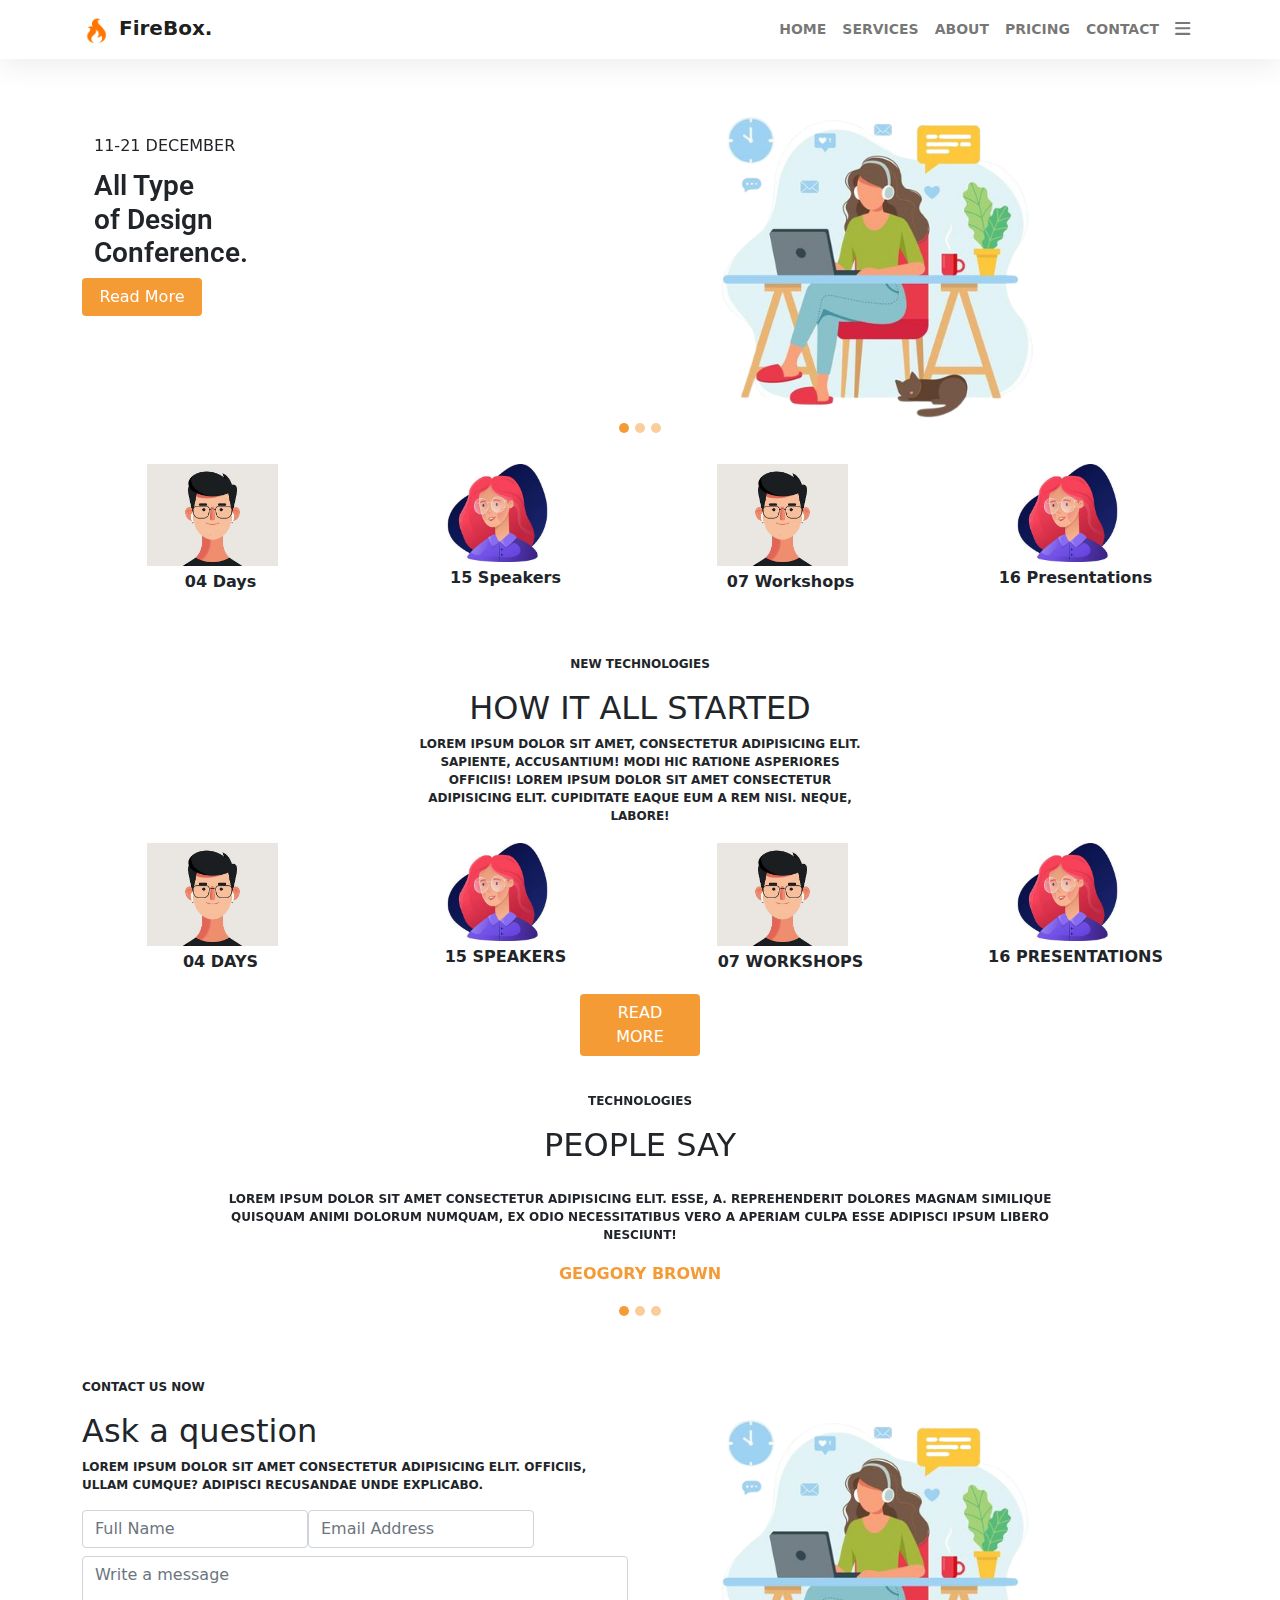
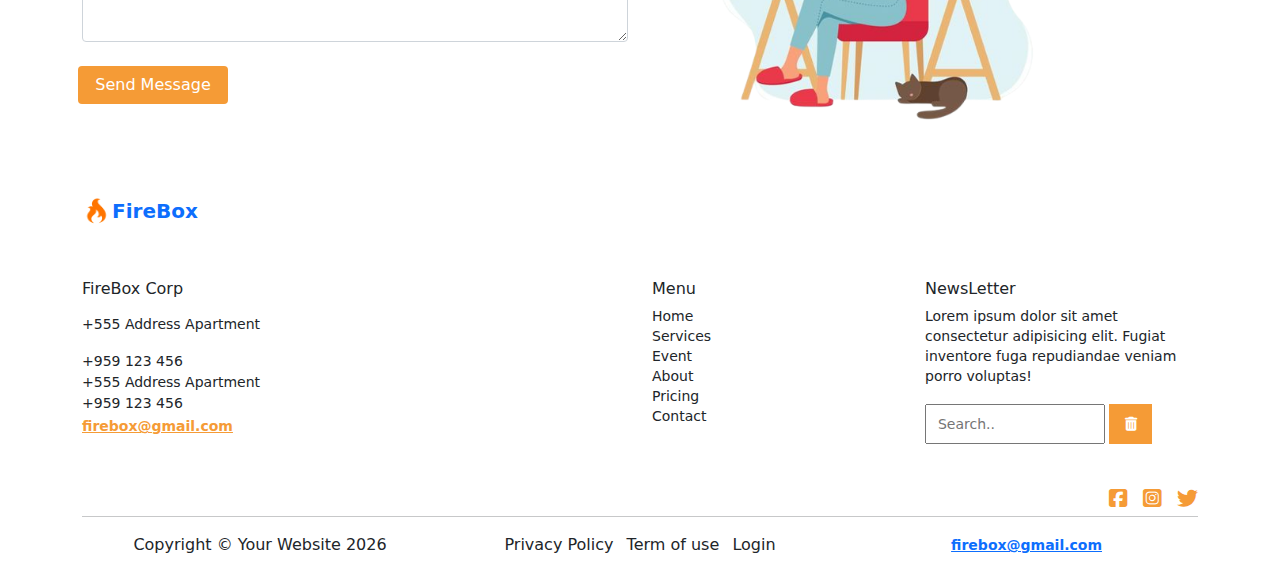
<file: index.html>
<!DOCTYPE html>
<html lang="en">
<head>
    <meta charset="UTF-8">
    <meta http-equiv="X-UA-Compatible" content="IE=edge">
    <meta name="viewport" content="width=device-width, initial-scale=1.0">
    <title>Bootstrap Project</title>
    <link rel="stylesheet" href="css/style.css">
    <link rel="stylesheet" href="css/bootstrap.min.css">
    <link rel="stylesheet" href="https://cdnjs.cloudflare.com/ajax/libs/font-awesome/6.2.0/css/all.min.css">
    <link rel="stylesheet" href="https://cdn.jsdelivr.net/npm/bootstrap-icons@1.9.1/font/bootstrap-icons.css">
</head>
<body>
  <section class="header">
    <nav class="navbar navbar-expand-lg navbar-light bg-white">
      <div class="container">
        <a class="navbar-brand" href="#">
          <img src="images/Slice_1-removebg-preview.png" alt="" width="30" height="30" class="d-inline-block align-text-top">
          FireBox.
        </a>
        <button class="navbar-toggler" type="button" data-bs-toggle="collapse" data-bs-target="#navbarNav" aria-controls="navbarNav" aria-expanded="false" aria-label="Toggle navigation">
          <span class="navbar-toggler-icon"></span>
        </button>
        <div class="collapse navbar-collapse" id="navbarNav">
          <ul class="navbar-nav ms-auto">
            <li class="nav-item">
              <a class="nav-link" aria-current="page" href="#">Home</a>
            </li>
            <li class="nav-item">
              <a class="nav-link" href="#">Services</a>
            </li>
            <li class="nav-item">
              <a class="nav-link" href="#">About</a>
            </li>
            <li class="nav-item">
              <a class="nav-link" href="#">Pricing</a>
            </li>
            <li class="nav-item">
              <a class="nav-link" href="#">Contact</a>
            </li>
            <!-- https://getcssscan.com/css-buttons-examples -->
            <li class="nav-item dropdown">
              <a class="nav-link" href="#" id="navbarDropdown" role="button" data-bs-toggle="dropdown" aria-expanded="false">
                <i class="fa-sharp fa-solid fa-bars fa-lg ml-6"></i>
              </a>
              <ul class="dropdown-menu" aria-labelledby="navbarDropdown">
                <li><a class="dropdown-item" href="#">Sign Up</a></li>
                <li><a class="dropdown-item" href="#">Log In</a></li>
                <li><hr class="dropdown-divider"></li>
                <li><a class="dropdown-item" href="#">Log Out</a></li>
              </ul>
            </li>
          </ul>
        </div>
      </div>
    </nav>
  </section>
   <!-- header end === -->
  <!-- banner === -->
  <section id="banner" class="banner">
     <div class="container">
       <div id="carouselExampleIndicators" class="carousel slide" data-bs-ride="carousel">
        <div class="carousel-indicators">
          <button type="button" data-bs-target="#carouselExampleIndicators" data-bs-slide-to="0" class="active" aria-current="true" aria-label="Slide 1"></button>
          <button type="button" data-bs-target="#carouselExampleIndicators" data-bs-slide-to="1" aria-label="Slide 2"></button>
          <button type="button" data-bs-target="#carouselExampleIndicators" data-bs-slide-to="2" aria-label="Slide 3"></button>
        </div>

        <div class="carousel-inner">
          <div class="carousel-item active">
              <div class="row mt-3 h-100">
                <div class="col-md-6">
                  <div class="banner-left">
                    <p class="banner-text text-uppercase">11-21 December</p>
                    <h6>All Type of Design Conference.</h6>
                     <div>
                      <a class="banner-btn btn text-white">Read More</a>
                     </div>
                  </div>
                </div>
                <div class="col-md-6">
                   <div class="banner-right">
                     <img class="banner-image" src="images/contentimg.png" alt="">
                   </div>
                </div>
              </div>
          </div>

          <div class="carousel-item">
            <div class="row mt-3 h-100">
              <div class="col-md-6">
              <div class="banner-left">
                <p class="banner-text">11-21 December</p>
                <h6>All Type of Design Conference.</h6>
                <div>
                  <a class="banner-btn btn text-white">Read More</a>
                 </div>
              </div>
              </div>
              <div class="col-md-6">
                <div class="banner-right">
                   <img class="banner-image" src="images/contentimg.png" alt="">
                 </div>
              </div>
            </div>
          </div>
           
          <div class="carousel-item">
            <div class="row mt-3 h-100">
              <div class="col-md-6">
              <div class="banner-left">
                <p class="banner-text">11-21 December</p>
                <h6>All Type of Design Conference.</h6>
                <div>
                  <a class="banner-btn btn text-white">Read More</a>
                 </div>
              </div>
              </div>
              <div class="col-md-6">
                <div class="banner-right">
                   <img class="banner-image" src="images/contentimg.png" alt="">
                 </div>
              </div>
            </div>
          </div>      
        </div>
        <button class="carousel-control-prev" style="display: none;" type="button" data-bs-target="#carouselExampleIndicators" data-bs-slide="prev">
          <span class="carousel-control-prev-icon" aria-hidden="true"></span>          
        </button>
        <button class="carousel-control-next" style="display: none;" type="button" data-bs-target="#carouselExampleIndicators" data-bs-slide="next">
          <span class="carousel-control-next-icon" aria-hidden="true"></span>         
        </button>
      </div>
     </div>
  </section>
  <!-- banner end === -->

  <!-- call to action === -->
  <section id="call-to-action" class="call-to-action">
    <div class="container">
        <div class="row">
           <div class="col-md-3 col-6">
               <div class="day-count">
                <img src="images/manavatar.jpg" alt="">
                <p>04 Days</p>
              </div>
           </div>
           <div class="col-md-3 col-6">
            <div class="day-count">
              <img src="images/womanavatar.jpg" alt="">
              <p>15 Speakers</p>
            </div>
           </div>
           <div class="col-md-3 col-6">
            <div class="day-count">
              <img src="images/manavatar.jpg" alt="">
              <p>07 Workshops</p>
            </div>
           </div>
           <div class="col-md-3 col-6">
            <div class="day-count">
              <img src="images/womanavatar.jpg" alt="">
              <p>16 Presentations</p>
            </div>
           </div>
        </div>
    </div>
  </section>
  <!-- call to action end === -->
  
  <!-- technologies start == -->
  <section id="technologies" class="technologies">
      <div class="container">
        <p>New Technologies</p>
        <h2>How it all started</h2>
        <p class="technologies-text">Lorem ipsum dolor sit amet, 
          consectetur adipisicing elit. Sapiente, accusantium! Modi hic ratione asperiores officiis!
        Lorem ipsum dolor sit amet consectetur adipisicing elit. Cupiditate eaque eum a rem nisi. 
        Neque, labore!</p>
        <div class="row">
          <div class="col-md-3 col-6">
              <div class="day-count">
               <img src="images/manavatar.jpg" alt="">
               <p>04 Days</p>
             </div>
          </div>
          <div class="col-md-3 col-6">
           <div class="day-count">
             <img src="images/womanavatar.jpg" alt="">
             <p>15 Speakers</p>
           </div>
          </div>
          <div class="col-md-3 col-6">
           <div class="day-count">
             <img src="images/manavatar.jpg" alt="">
             <p>07 Workshops</p>
           </div>
          </div>
          <div class="col-md-3 col-6">
           <div class="day-count">
             <img src="images/womanavatar.jpg" alt="">
             <p>16 Presentations</p>
           </div>
          </div>
       </div>
      </div>
      <div>
        <a class="banner-btn btn text-white">Read More</a>
       </div>
  </section>
  <!-- technologies end == -->
  <!-- testimonial == -->
  <section id="testimonial" class="testimonial">
    <div class="container">
      <div id="carouselExampleIndicators" class="carousel slide" data-bs-ride="carousel">
       <div class="carousel-indicators">
         <button type="button" data-bs-target="#carouselExampleIndicators" data-bs-slide-to="0" class="active" aria-current="true" aria-label="Slide 1"></button>
         <button type="button" data-bs-target="#carouselExampleIndicators" data-bs-slide-to="1" aria-label="Slide 2"></button>
         <button type="button" data-bs-target="#carouselExampleIndicators" data-bs-slide-to="2" aria-label="Slide 3"></button>
       </div>

       <div class="carousel-inner">
         <div class="carousel-item active">
          <p>Technologies</p>
          <h2>People Say</h2>
          <p class="technologies-text">Lorem ipsum dolor sit amet consectetur adipisicing elit. Esse, a. Reprehenderit dolores magnam similique quisquam animi dolorum numquam, ex odio necessitatibus vero a aperiam culpa esse adipisci ipsum libero nesciunt!</p>
          <p class="technologies-text-colored">Geogory Brown</p>
         </div>

         <div class="carousel-item">
          <p>Technologies</p>
          <h2>People Say</h2>
          <p class="technologies-text">Lorem ipsum dolor sit amet consectetur adipisicing elit. Esse, a. Reprehenderit dolores magnam similique quisquam animi dolorum numquam, ex odio necessitatibus vero a aperiam culpa esse adipisci ipsum libero nesciunt!</p>
          <p class="technologies-text-colored">Geogory Brown</p>
         </div>
          
         <div class="carousel-item">
          <p>Technologies</p>
          <h2>People Say</h2>
          <p class="technologies-text">Lorem ipsum dolor sit amet consectetur adipisicing elit. Esse, a. Reprehenderit dolores magnam similique quisquam animi dolorum numquam, ex odio necessitatibus vero a aperiam culpa esse adipisci ipsum libero nesciunt!</p>
          <p class="technologies-text-colored">Geogory Brown</p>
         </div>      
       </div>
       <button class="carousel-control-prev" style="display: none;" type="button" data-bs-target="#carouselExampleIndicators" data-bs-slide="prev">
         <span class="carousel-control-prev-icon" aria-hidden="true"></span>          
       </button>
       <button class="carousel-control-next" style="display: none;" type="button" data-bs-target="#carouselExampleIndicators" data-bs-slide="next">
         <span class="carousel-control-next-icon" aria-hidden="true"></span>         
       </button>
     </div>
    </div>
 </section>
  

<!-- contact === -->
<section id="contact" class="contact">
  <div class="container">

    <div class="row">
      <div class="col-md-6">
        <p>Contact us now</p>
        <h2>Ask a question</h2>
        <p>Lorem ipsum dolor sit amet consectetur adipisicing elit. Officiis, ullam cumque? 
          Adipisci recusandae unde explicabo.</p>
          <form class="row g-2">
            <div class="col-auto d-flex">
              <input type="password" class="form-control" placeholder="Full Name">
              <input type="email" class="form-control" placeholder="Email Address">
            </div>
            <div class="mb-3">
              <textarea class="form-control" id="exampleFormControlTextarea1" placeholder="Write a message" rows="3"></textarea>
            </div>
            <button type="submit" class="banner-btn btn text-white">Send Message</button>
          </form>
      </div>
      <div class="col-md-6">
        <div class="banner-right">
          <img class="banner-image" src="images/contentimg.png" alt="">
        </div>
      </div>
    </div>
  </div>
</section>
<!-- contact end === -->

   <!-- footer ==== -->
    <footer>
        <div class="container">
          <div class="footer-info">
            <a class="navbar-brand d-flex" href="#">
              <img src="images/Slice_1-removebg-preview.png" alt="" width="30" height="30" class="d-inline-block align-text-top">
              <span class="">FireBox</span>
            </a>
          </div>

            <div class="row">

              <div class="col-md-6">
                  <div class="footer-text justify-content-start mt-5">
                       <h6>FireBox Corp</h6>
                       <ul class="footer-list list-unstyled">
                        <li class="footer-info mt-3 mb-3">+555 Address Apartment</li>
                        <li class="footer-info">+959 123 456</li>
                        <li class="footer-info">+555 Address Apartment</li>
                        <li class="footer-info">+959 123 456</li>
                        <a href="#" class="ml-10">firebox@gmail.com</a>
                    </ul>
                  </div>
              </div>

              <div class="col-md-6">
                    <div class="footer-text-right d-flex mt-5">
                      <div class="footer-text-right">
                          <h6>Menu</h6>
                          <ul class="footer-list list-unstyled">
                              <li class="footer-info">Home</li>
                              <li class="footer-info">Services</li>
                              <li class="footer-info">Event</li>
                              <li class="footer-info">About</li>
                              <li class="footer-info">Pricing</li>
                              <li class="footer-info">Contact</li>
                          </ul>
                      </div>
                        <div class="footer-text-right mx-auto">
                          <h6> NewsLetter</h6>
                          <p>Lorem ipsum dolor sit amet consectetur adipisicing elit.
                            Fugiat inventore fuga repudiandae veniam porro voluptas!</p>
                            <div class="footer-search">
                              <form action="#">
                                <input type="text" placeholder="  Search..">
                                <button type="submit">
                                  <i class="fa-solid fa-trash-can"></i>
                                </button>
                              </form>
                            </div>
                        </div>
                    </div>
                  </div>
              </div>
            
            <div class="footer-social justify-content-end d-flex">
                 <ul class="d-flex">
                  <li class="social-icons"><a href="#"><i class="fa-brands fa-square-facebook fa-xl"></i></a></li>
                  <li class="social-icons"><a href=""><i class="fa-brands fa-square-instagram fa-xl"></i></a></li>
                  <li class="social-icons"><a href=""><i class="fa-brands fa-twitter fa-xl"></i></a></li>
                 </ul>
            </div>
             <hr id="under_menu_line" />
            </div>
            
            <div class="container">
              <div class="row text-center">
                <div class="col-md-4 box">
                  <span class="copyright quick-links">Copyright &copy; Your Website 
                    <script>document.write(new Date().getFullYear())</script>
                  </span>
                </div>
                <div class="col-md-4 box">
                    <ul class="list-inline social-buttons">
                      <li class="list-inline-item">
                      Privacy Policy
                      </li>
                      <li class="list-inline-item">
                      Term of use
                      </li>
                      <li class="list-inline-item">
                      Login
                      </li>
                    </ul>
                </div>
                <div class="col-md-4 box">
                  <div>
                    <ul class="list-inline quick-links">
                      <li class="list-inline-item">
                         <!-- <img src="images/firebox.png" alt=""> -->
                      </li>
                      <li class="list-inline-item">
                        <a href="#">firebox@gmail.com</a>
                      </li>
                    </ul>
                  </div>
                </div>
            </div>
            </div>
    </footer>
    <script src="https://code.jquery.com/jquery-3.6.1.min.js" integrity="sha256-o88AwQnZB+VDvE9tvIXrMQaPlFFSUTR+nldQm1LuPXQ=" crossorigin="anonymous"></script>
    <script src="js/bootstrap.bundle.min.js"></script>
</body>
</html>
</file>
<file: css/style.css>
@import url('https://fonts.googleapis.com/css2?family=Roboto&display=swap');


* {
    box-sizing: border-box;
    text-decoration: none;
}
body {
    font-family: 'Roboto', sans-serif;

}

a {
    font-weight: 600;
    font-size: 14px;
    text-decoration: none;
}

ul{
    list-style: none;
}
.carousel-item {
    min-height: 400px;
}
.carousel .carousel-indicators [data-bs-target] {
   width: 10px;
   height: 10px;
   border-radius: 100%;
   background-color: #F59B36;
 }


/*=== Navbar ==== */
.navbar {
    box-shadow: 0px 6px 30px rgba(0, 0, 0, 0.08);
}

.navbar-nav .nav-item .nav-link:hover,
.navbar-nav .nav-item .nav-link:active{
    color: #F59B36 !important;
}

.navbar-nav .nav-item .nav-link{
    color: gray;
    text-transform: uppercase;
}


/* banner === */
.banner-text {
   margin-left: 12px;
}
.banner-left {
    line-height: 14px;
    display: block;
    width: 60%;
    margin-top: 4rem;
}
.banner-left h6 {
    display: inline-block;
    font-size: 28px;
    font-family: 'Roboto', sans-serif;
    width: 120px;
    font-weight: 600;
    margin-left: 12px;
   justify-content: center;
}

 .banner-right .banner-image {
  display: block;
  margin-bottom: 20px;
  width: 80%;
}
.banner-btn {
    background-color: #F59B36 !important;
    color: white;
    width: 120px;
}


/* call to action == */
.call-to-action {
    justify-content: center;
    align-items: center;
    text-align: center;
    padding: 5px;
    margin-bottom: 18px;
}
.day-count {
    line-height: 32px;
}
.day-count img{
    width: 50%;
    height: 50%;
    /* border-radius: 50%; */
}

.day-count p{
  font-size: 16px;
  font-weight: 600;
  display: block;
  margin-left: 16px;
}

/* testimonial === */
.technologies, #testimonial {
    padding-top: 18px;
    justify-content: center;
    align-items: center;
    text-align: center;
    font-weight: 600;
    margin-bottom: 18px;
}
.technologies, #testimonial, #contact p{
    font-size: 12px;
    text-transform: uppercase;
    font-weight: 600;
}
.technologies-text {
    display: inline-block;
    width: 40%;
    margin-bottom: 18px;
}


/* testimonial === */

#testimonial .technologies-text-colored {
    color: #F59B36;
    font-size: 16px;
}
#testimonial .technologies-text {
    width: 80%;
    margin-top: 18px;
}
#testimonial .carousel-item {
    min-height: 250px;
}

/* Contact == */
#contact {
    padding-top: 18px;
    margin-bottom: 36px;
}
#contact .banner-btn {  
    width: 150px;
}

//footer ===//

footer .footer-text{
   margin-top: 20px;
}
.footer-list {
    margin-right: 2px;
}
.footer-text a{
    color: #F59B36;
}
.footer-info {
    font-size: 14px;
}
.footer-text-right {
    width: 100%;
    line-height: 20px;
}

.footer-text-right p{
    font-size: 14px;
    display: block;
    justify-content: end;
}

.footer-search input{
    /* position: absolute; */
    height: 40px;
    width: 180px;
}

.footer-search button{
    height: 40px;
    width: 43px;
    margin-top: 2px;
    background-color: #F59B36;
    color: white;
    border: none;
}

/* footer social icons == */
.footer-social {
    margin-top: 32px;
}
.social-icons i{
    color: #F59B36;
  margin-left: 16px;
}
#under_menu_line {
    margin-top:-10px;
}
.footer-text-right {
    font-size: 14px;
}

.vertical-line{
    float:left;
    height:20px;
    width:1px;
    border-right:2px solid black;
    margin-bottom: 12px;
  }

.footer-text-right .footer-end{
    padding: 14px;
}
</file>
